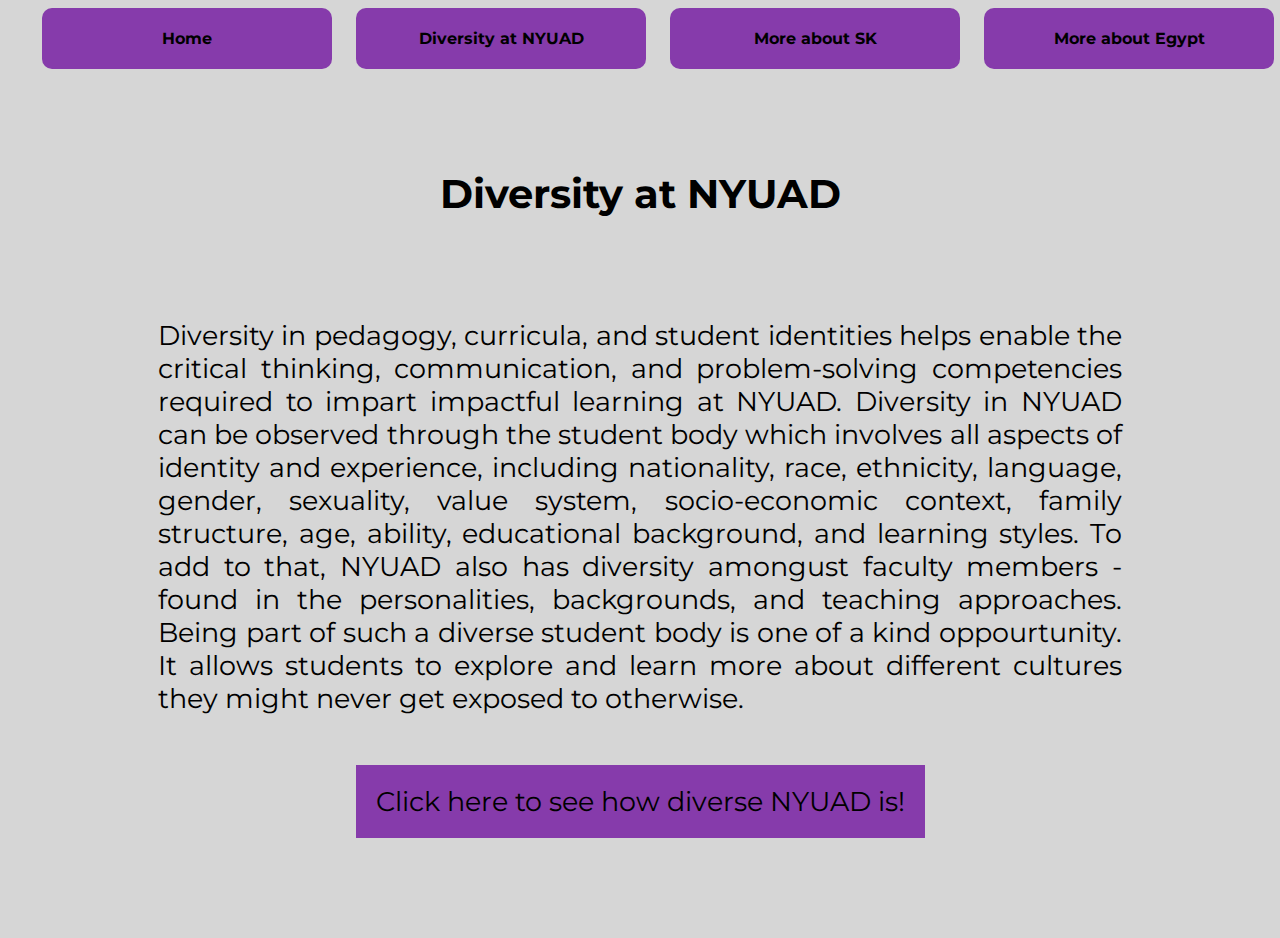
<file: diversity.htm>
<!DOCTYPE html>
<html lang="en" dir="ltr">
  <head>
    <meta charset="utf-8">
    <title>Diversity at NYUAD</title>
    <link rel="preconnect" href="https://fonts.googleapis.com">
    <link rel="preconnect" href="https://fonts.gstatic.com" crossorigin>
    <link href="https://fonts.googleapis.com/css2?family=Montserrat:wght@400;500;700&display=swap" rel="stylesheet">
    <link rel="stylesheet" href="Stylesheet.css">
    <script src="script.js" defer></script>

      <style>
        img{
          margin: 50px 10px 0 50px;
        }
      </style>
  </head>

<body>
  <nav>
      <ul>
        <a href="index.html"><li>Home</li></a>
        <a href="diversity.htm"><li>Diversity at NYUAD</li></a>
        <a href="More about SK.htm"><li>More about SK</li></a>
        <a href="More about Egypt.htm"><li>More about Egypt</li></a>
      </ul>
  </nav>

    <h1 class="title"> Diversity at NYUAD </h1>
      <div class="layout">
          <p>
            Diversity in pedagogy, curricula, and student identities helps enable the critical thinking, communication, and problem-solving competencies required to impart impactful learning at NYUAD.
            Diversity in NYUAD can be observed through the student body which involves all aspects of identity and experience,
            including nationality, race, ethnicity, language, gender, sexuality, value system, socio-economic context, family structure, age, ability, educational background, and learning styles.
            To add to that, NYUAD also has diversity amongust faculty members - found in the personalities, backgrounds, and teaching approaches.
            Being part of such a diverse student body is one of a kind oppourtunity. It allows students to explore and learn more
            about different cultures they might never get exposed to otherwise.

          </p>
      </div>
            <div class="button">
              <button onclick="mapOn()">Click here to see how diverse NYUAD is!</button>
            </div>
            <div id="overlay">
              <div>
              <div class="x" onclick="mapOff()">  <h3>X</h3> </div>
            </div>
              <img src="NYUAD MAP.png" alt="" width="800px">
              <div class="text">The class of 2025,<br>
                   the most diverse class so far,<br>
                  comes from over 120 countries!
              </div>
            </div>


</body>
</html>
</file>
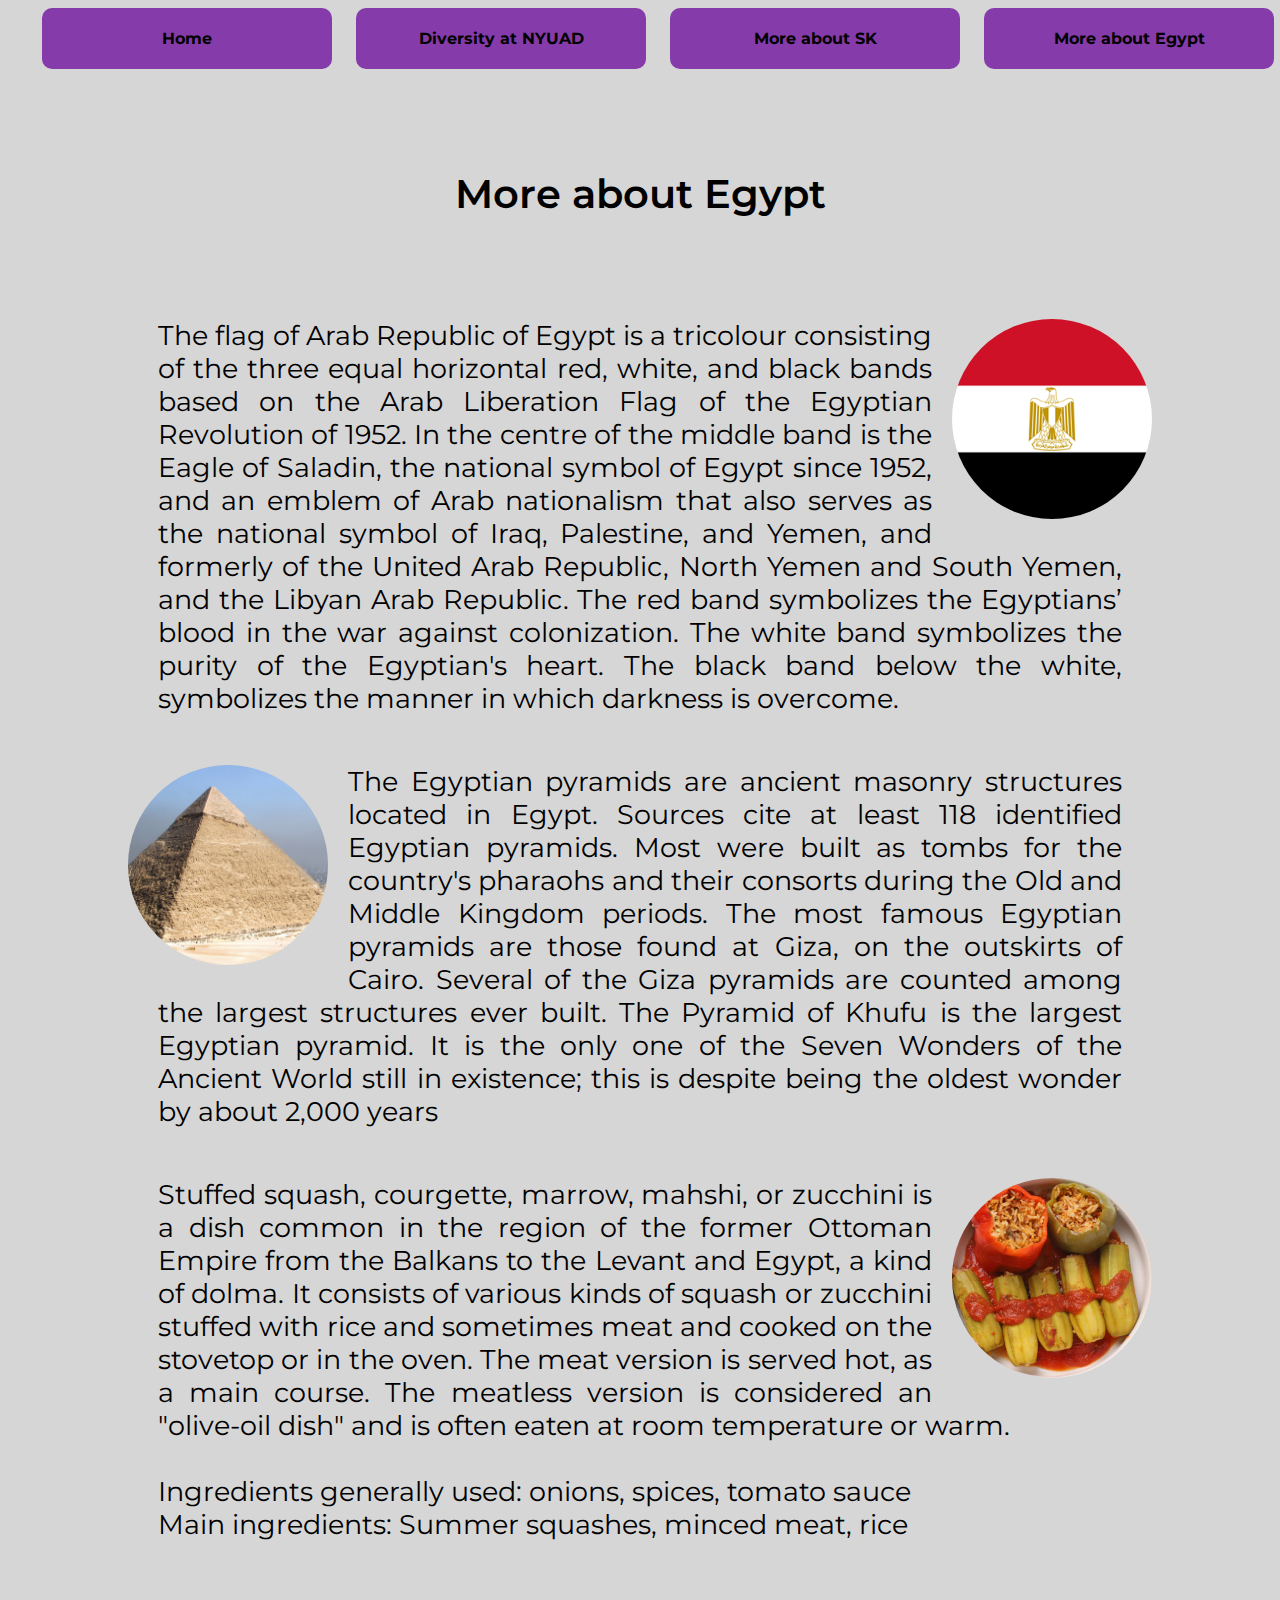
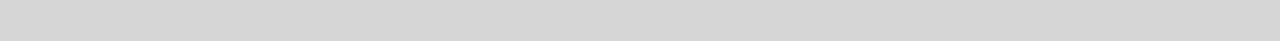
<file: More about Egypt.htm>
<!DOCTYPE html>
<html lang="en" dir="ltr">
  <head>
    <meta charset="utf-8">
        <link rel="stylesheet" href="Stylesheet.css">
    <title>More about Egypt</title>
    <link rel="preconnect" href="https://fonts.googleapis.com">
    <link rel="preconnect" href="https://fonts.gstatic.com" crossorigin>
    <link href="https://fonts.googleapis.com/css2?family=Montserrat:wght@400;500;700&display=swap" rel="stylesheet">

    <style>
    img{
      border-radius: 50%;
      width: 200px;
      height: 200px;
    }
    </style>

  </head>
  <body>
    <nav>
        <ul>
          <a href="index.html"><li>Home</li></a>
          <a href="diversity.htm"><li>Diversity at NYUAD</li></a>
          <a href="More about SK.htm"><li>More about SK</li></a>
          <a href="More about Egypt.htm"><li>More about Egypt</li></a>
        </ul>
    </nav>

    <h2 class="title">More about Egypt</h2>

    <div class="layout">
    <div class="imageR">
      <img src="real egypt flag.jpeg" alt="placeholder">
    </div>
      <p font-size=15pt>
        The flag of Arab Republic of Egypt is a tricolour consisting of the three equal horizontal
        red, white, and black bands based on the Arab Liberation Flag of the Egyptian Revolution of 1952.
        In the centre of the middle band is the Eagle of Saladin, the national symbol of Egypt since 1952,
        and an emblem of Arab nationalism that also serves as the national symbol of Iraq, Palestine, and Yemen,
        and formerly of the United Arab Republic, North Yemen and South Yemen, and the Libyan Arab Republic.
        The red band symbolizes the Egyptians’ blood in the war against colonization. The white band symbolizes
        the purity of the Egyptian's heart. The black band below the white, symbolizes the manner in which darkness is overcome.
      </p>
    </div>

    <div class="layout">
      <div class="imageL">
        <img src="square pyramid.png" alt="placeholder">
      </div>
        <p>
          The Egyptian pyramids are ancient masonry structures located in Egypt. Sources cite at least 118 identified Egyptian pyramids.
          Most were built as tombs for the country's pharaohs and their consorts during the Old and Middle Kingdom periods.
          The most famous Egyptian pyramids are those found at Giza, on the outskirts of Cairo. Several of the Giza pyramids are counted among
          the largest structures ever built. The Pyramid of Khufu is the largest Egyptian pyramid. It is the only one of the Seven Wonders of the
          Ancient World still in existence; this is despite being the oldest wonder by about 2,000 years
        </p>
      </div>

    <div class="layout">
      <div class="imageR">
        <img src="real egypt food.jpeg" alt="placeholder">
      </div>
        <p>
        Stuffed squash, courgette, marrow, mahshi, or zucchini is a dish common in the region of the former Ottoman Empire from the Balkans to the Levant and Egypt,
        a kind of dolma. It consists of various kinds of squash or zucchini stuffed with rice and sometimes meat and cooked on the stovetop or in the oven.
        The meat version is served hot, as a main course. The meatless version is considered an "olive-oil dish" and is often eaten at room temperature or warm.
        <br><br>Ingredients generally used: onions, spices, tomato sauce<br>
        Main ingredients: Summer squashes, minced meat, rice
      </p>
    </div>

  </body>
</html>
</file>
<file: Stylesheet.css>
body{
  background-color: #d6d6d6;
  margin-bottom: 100px;
}

ul {
list-style-type: none;
margin:0;
padding: 0;
text-align: center;
}

nav{
  margin-bottom: 50px;
  min-width: 1300px;
}

 li:hover{
   background-color: #bb98e7;
 }

li{
   display: inline-block;
   margin: auto;
   margin-left: 10px;
   margin-right: 10px;
   padding:10px 45px 10px 45px;
   padding-top: 1.3rem;
   background-color: #863bab;
   color: black;
   width:200px;
   height: 30px;
   font-size: 12pt;
   font-family: sans-serif;
   text-align: center;
   border-radius: 10px;
   font-family: Montserrat, sans-serif;
   font-weight: bold;
}

a{
  text-decoration: none;
  color: black;
}


.title{
  text-align: center;
  width: 700px;
  height: 50px;
  margin: auto;
  font-family: Montserrat, sans-serif;
  padding: 50px 100px 50px 100px;
  border-radius: 15px;
  margin-bottom: 50px;
  color: black;
  font-size: 30pt;
}

iframe{
  text-align: center;
  margin: auto;
  margin-bottom: 100px;
  padding:0;
  width: 1120px;
  height: 630px;
  display: block;
  }

/* div for row of bubbles(circle images) */
.bubbles{
  display: block;
  margin: auto;
  width: 100%;
  text-align: center;
}

 /* div for image in circle in home page  */
.image{
  display: inline-block;
  padding: 75px;
  margin: auto;
  transition: transform .2s
}

/* container for image and text explaining it */
.container{
  text-align: center;
  display: inline-block;
  margin: auto;
}

/* div for aligning image to the left */
.imageL{
  margin: 0px 20px 10px 20px;
  float: left;
}

/* div for aligning image to the right */
.imageR{
  margin: 0px 20px 10px 20px;
  float: right;
}

/*class to help define the layout of the more about pages*/
.layout{
  margin-bottom: 100px;
  margin: 25px 100px 25px 100px;
}

p{
  font-size: 20pt;
  text-align: justify;
  margin: 50px;
  font-family: Montserrat, sans-serif;
}

h2{
  font-family: Montserrat, sans-serif;
  font-weight: 600;
}


.image:hover {
  transform: scale(1.25);
}


#overlay{
  position: fixed;
  display: none;
  background-color: rgba(0,0,0,0.90);
  top: 0;
  left: 0;
  right: 0;
  bottom: 0;

}

button{
  text-align: center;
  background-color: #863bab;
  color: black;
  padding: 20px;
  font-family: Montserrat, sans-serif;
  font-size: 20pt;
  border: none;
  cursor: pointer;
  }

.button{
  margin: auto;
  text-align: center;
  display: block;
  margin-bottom: 50px
}

button:hover{
  background-color: #bb98e7;
}


.x{
  text-align: center;
  color: white;
  font-family: Montserrat, sans-serif;
  float: right;
  font-size: 25pt;
  padding-right: 30px;
  cursor: pointer;
}

.text{
  color: white;
  font-size: 20pt;
  font-family: Montserrat, sans-serif;
  float: right;
  margin-top: 250px;
  text-align: center;
}
</file>
